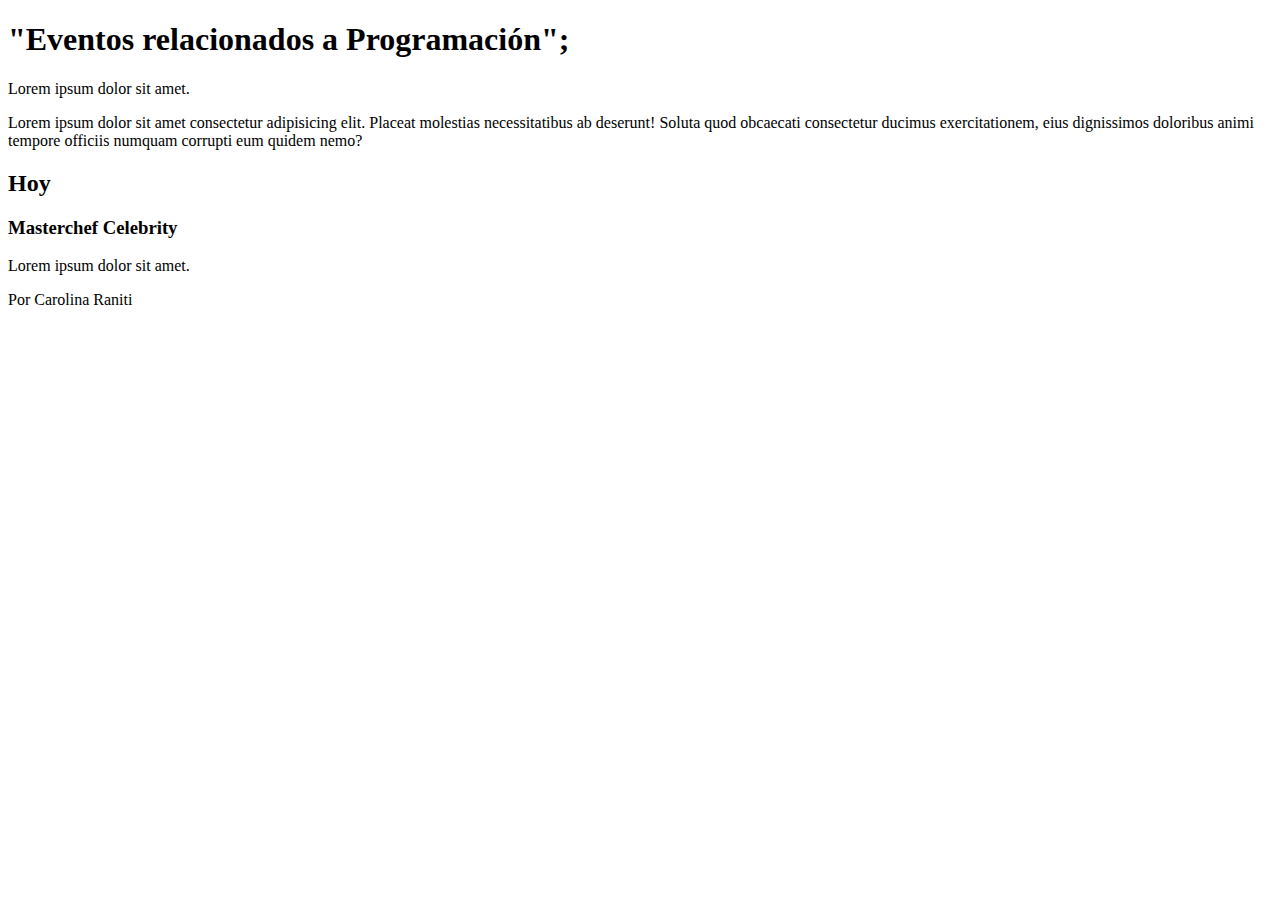
<file: Clase 2/index.html>
<!DOCTYPE html>
<html lang="en">
<head>
    <meta charset="UTF-8">
    <meta http-equiv="X-UA-Compatible" content="IE=edge">
    <meta name="viewport" content="width=, initial-scale=1.0">
    <title>Document</title>
</head>
<body>
    <main>
        <h1>"Eventos relacionados a Programación";</h1>
        <p>Lorem ipsum dolor sit amet.</p>
        <p>Lorem ipsum dolor sit amet consectetur adipisicing elit. Placeat molestias necessitatibus ab deserunt! Soluta quod obcaecati consectetur ducimus exercitationem, eius dignissimos doloribus animi tempore officiis numquam corrupti eum quidem nemo?</p>
        <section>
            <h2>Hoy</h2>
        </section>
        <section>
            
      </section>
        <div>
            <article>
                <h3>Masterchef Celebrity</h3>
                <p>Lorem ipsum dolor sit amet.</p>
                <footer>
                    <span>Por Carolina Raniti</span>
                </footer>
            </article>
        </div>
    </main>
</body>
</html>
</file>
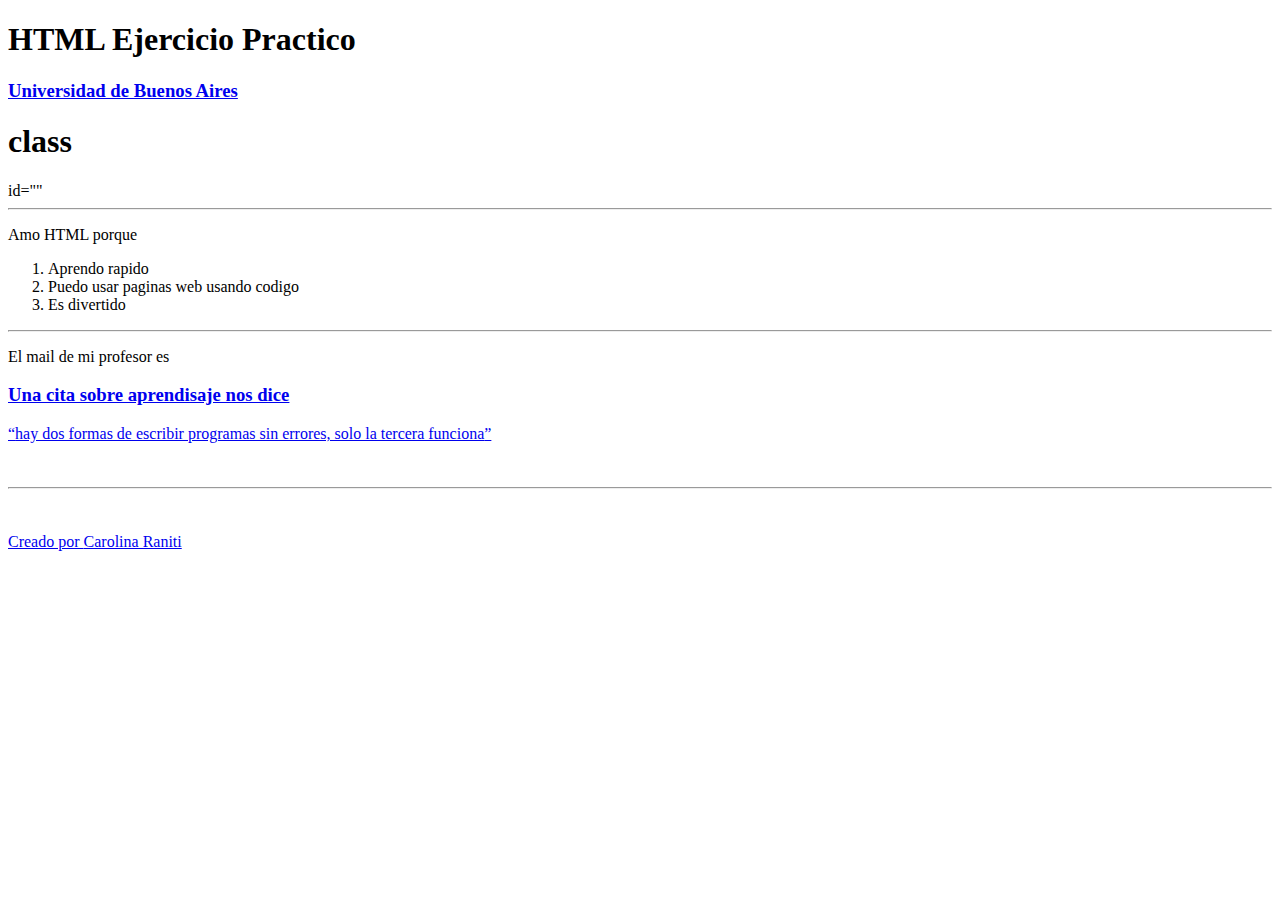
<file: Clase 3/index.html>
<!DOCTYPE html>
<html lang="en">
<head>
    <meta charset="UTF-8">
    <meta http-equiv="X-UA-Compatible" content="IE=edge">
    <meta name="viewport" content="width=device-width, initial-scale=1.0">
    <title>Document</title>
    <link href="estilo.css" rel="styleshet"><link>
    
</head>
<body>


    <header>
        <h1>HTML Ejercicio Practico</h1>
        <title>Color red</title>
    </header>

           <h3><a class="uba" href="http://www.uba.com.ar" target="_blank">Universidad de Buenos Aires</a></h3>


            <header></header>
            <main>
                    <h1>class</h1>id=""
                    <hr>

                    <section>

                        <p>Amo HTML porque</p>

            <ol>
                <li>Aprendo rapido</li>
                <li>Puedo usar paginas web usando codigo</li>
                <li>Es divertido</li>

            </ol>

        </section>

        <hr>

        <section>

            <p>El mail de mi profesor es <span class="mail"><a href="mailto"</span></p>
            
            <h3>Una cita sobre aprendisaje nos dice</h3>

            <q class="cursiva">hay dos formas de escribir programas sin errores, solo la tercera funciona</q>

            <section>

                <br>

                <br>

                <hr>

                <br>

                <br>

                <footer>Creado por <span class="cursiva">Carolina Raniti</span></footer>
</file>
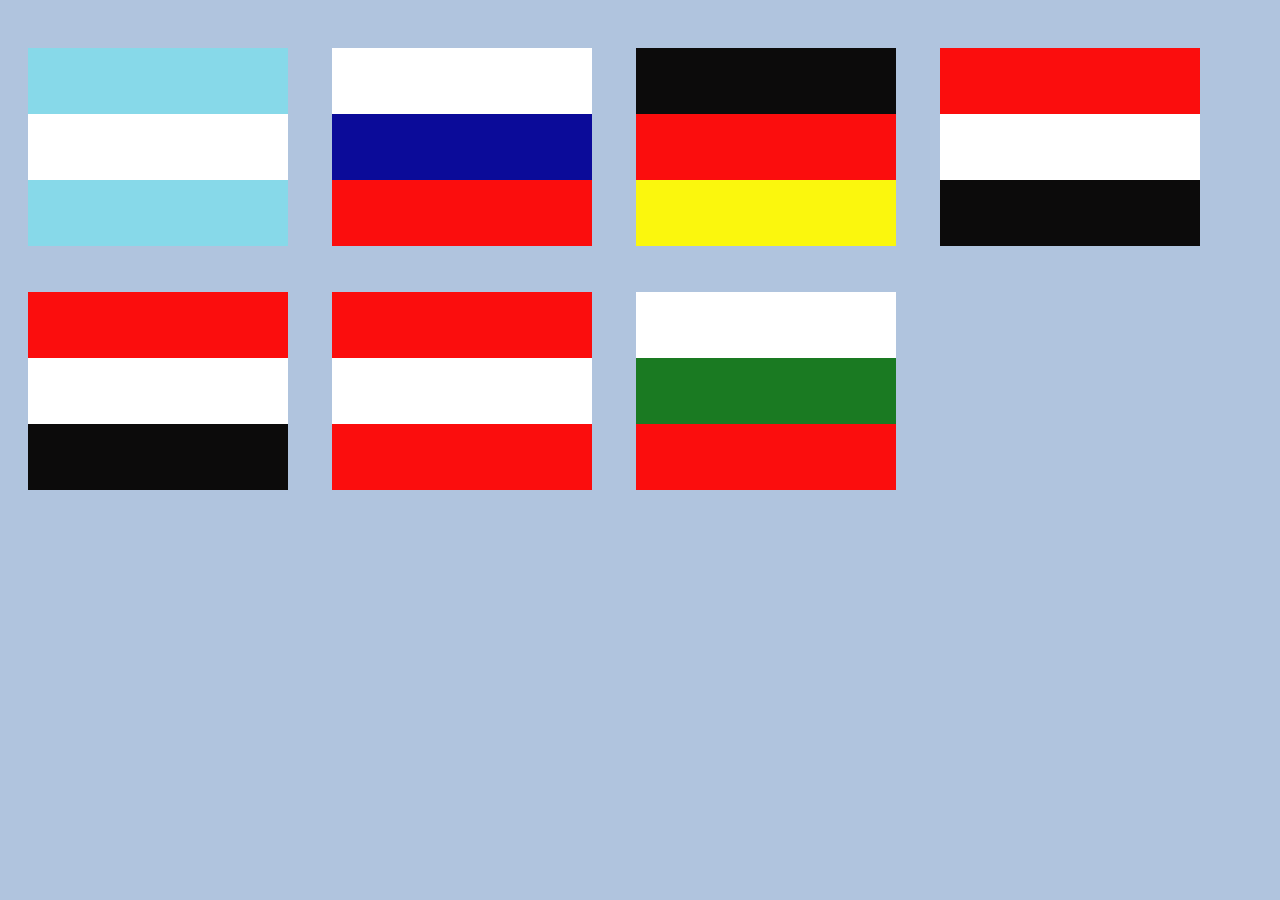
<file: Clase 7/index.html>
<!DOCTYPE html>
<html lang="en">
<head>
    <meta charset="UTF-8">
    <meta http-equiv="X-UA-Compatible" content="IE=edge">
    <meta name="viewport" content="width=device-width, initial-scale=1.0">
    <title>Banderas</title>
    <link rel="stylesheet" href="estilo.css">
</head>
<body>
    <header></header>
    <main>
        <div class="banderas">
            
            <div class="bandera-argentina">
                <div class="franja-celeste"></div>
                <div class="franja-blanca"></div>
                <div class="franja-celeste"></div>
            </div>

            <div class="bandera-rusia">
                <div class="franja-blanca"></div>
                <div class="franja-azul"></div>
                <div class="franja-roja"></div>
            </div>

            <div class="bandera-alemania">
                <div class="franja-negra"></div>
                <div class="franja-roja"></div>
                <div class="franja-amarilla"></div>
            </div>

            <div class="bandera-egipto">
                <div class="franja-roja"></div>
                <div class="franja-blanca"></div>
                <div class="franja-negra"></div>
            </div>

            <div class="bandera-egipto">
                <div class="franja-roja"></div>
                <div class="franja-blanca"></div>
                <div class="franja-negra"></div>
            </div>

            <div class="bandera-austria">
                <div class="franja-roja"></div>
                <div class="franja-blanca"></div>
                <div class="franja-roja"></div>
            </div>

            <div class="bandera-bulgaria">
                <div class="franja-blanca"></div>
                <div class="franja-verde"></div>
                <div class="franja-roja"></div>
            </div>

        </div>
        
        

    </main>
    
</body>
</html>
</file>
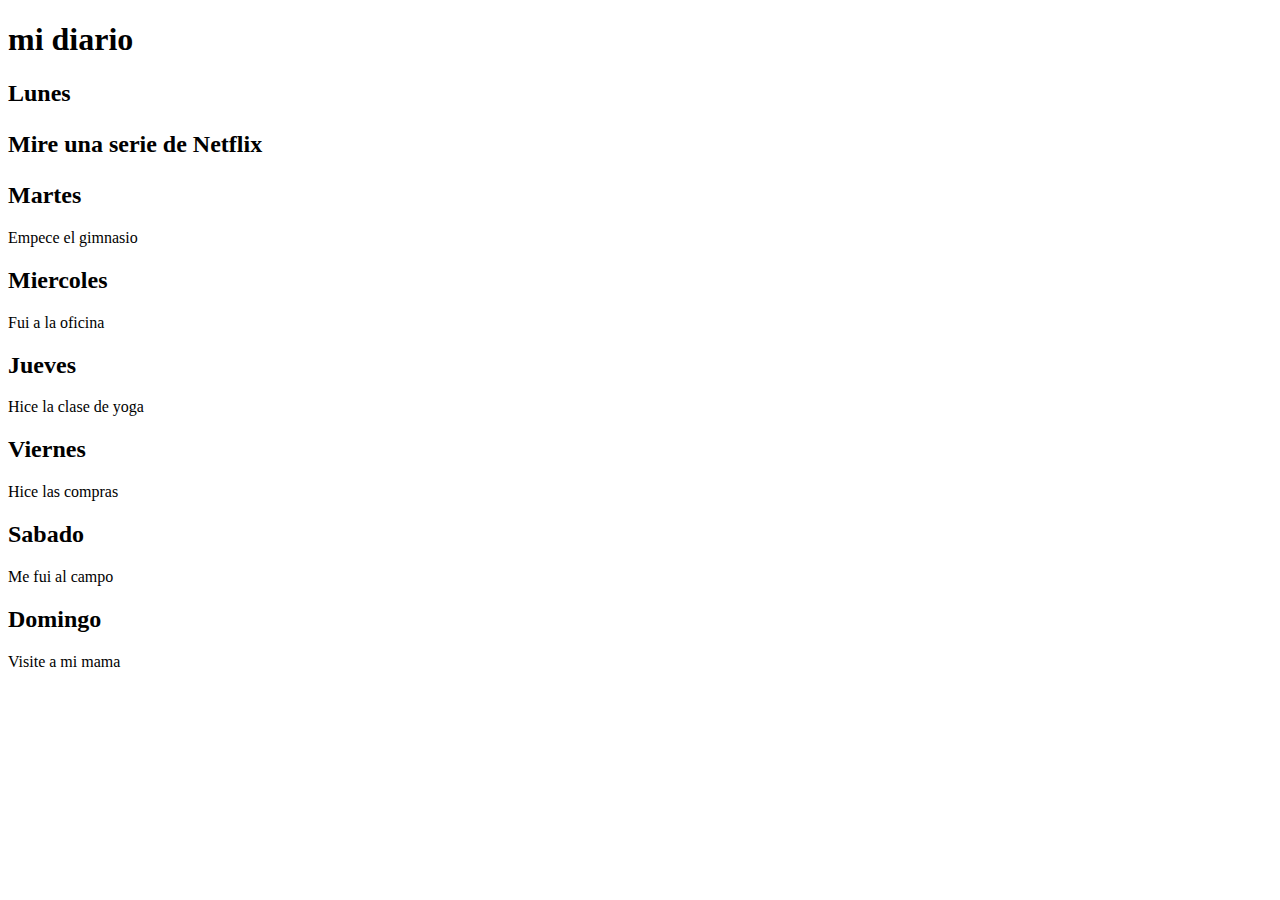
<file: Clase 1/Ejercicio 2/index.html>
<!DOCTYPE html>
<html lang="en">
<head>
    <meta charset="UTF-8">
    <meta http-equiv="X-UA-Compatible" content="IE=edge">
    <meta name="viewport" content="width=device-width, initial-scale=1.0">
    <title>Diario Personal</title>
</head>
<body>
    <h1>mi diario<h1>
        <!-- este es un comentario alt masshift mas a -->
    <h2>Lunes<h2>
        <p>Mire una serie de Netflix</p>
    <h2>Martes</h2>
    <p>Empece el gimnasio</p>
    <h2>Miercoles</h2>
    <p>Fui a la oficina</p>
    <h2>Jueves</h2>
    <p>Hice la clase de yoga</p>
    <H2>Viernes</H2>
    <p>Hice las compras</p>
    <h2>Sabado</h2>
    <p>Me fui al campo</p>
    <h2>Domingo</h2>
    <p>Visite a mi mama</p>

</body>
</html>
</file>
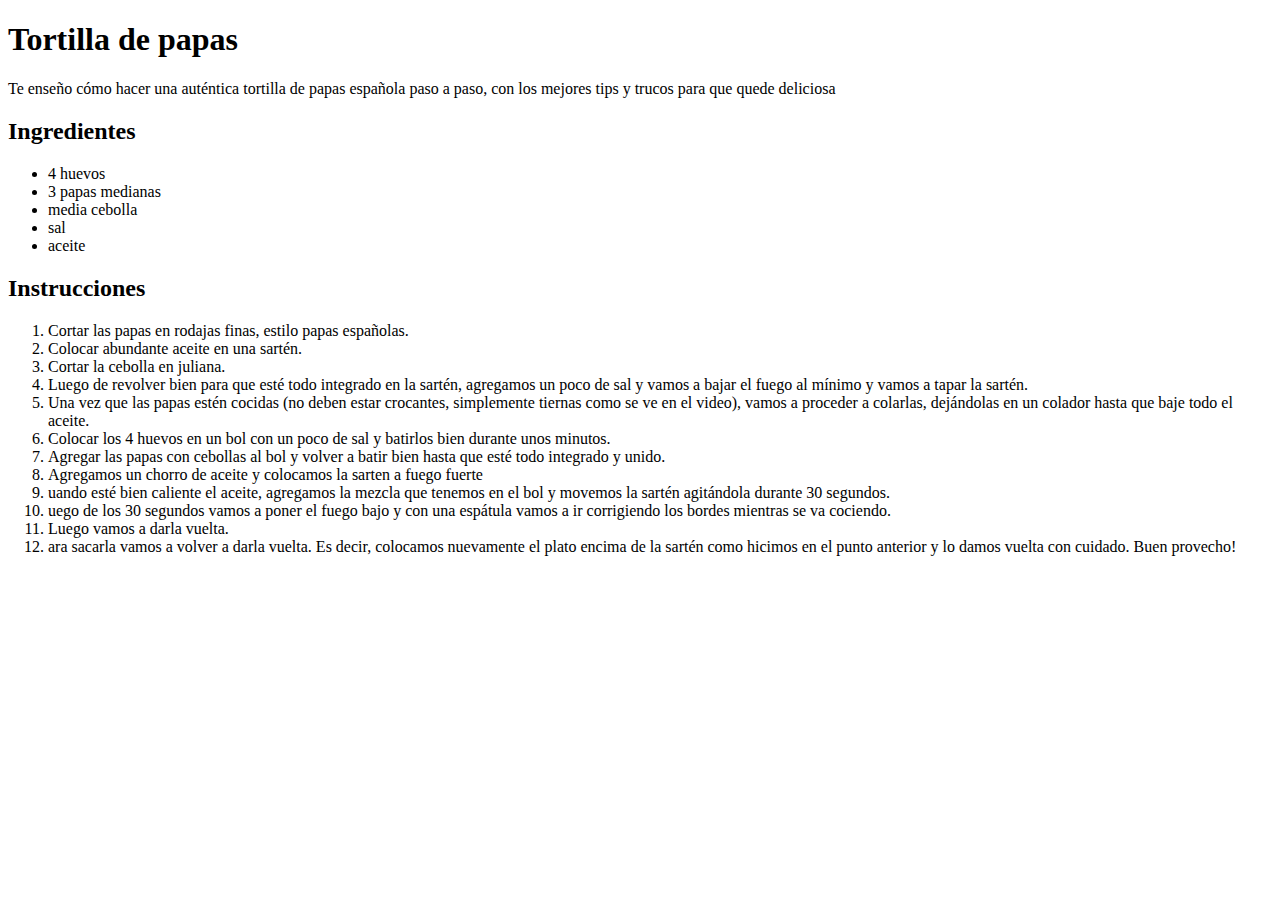
<file: Clase 1/Ejercicio 4/index.html>
<!DOCTYPE html>
<html lang="en">
<head>
    <meta charset="UTF-8">
    <meta http-equiv="X-UA-Compatible" content="IE=edge">
    <meta name="viewport" content="width=device-width, initial-scale=1.0">
    <title>Document</title>
</head>
<body>
    <h1>Tortilla de papas</h1>
    <p> Te enseño cómo hacer una auténtica tortilla de papas española paso a paso, con los mejores tips y trucos para que quede deliciosa</p>
    <h2>Ingredientes</h2>
    <ul>
        <li>4 huevos</li>
        <li>3 papas medianas</li>
        <li>media cebolla</li>
        <li>sal</li>
        <li>aceite</li>
    </ul>
    <h2>Instrucciones</h2>
    <ol>
        <li>Cortar las papas en rodajas finas, estilo papas españolas.</li>
        <li>Colocar abundante aceite en una sartén.</li>
        <li>Cortar la cebolla en juliana.</li>
        <li>Luego de revolver bien para que esté todo integrado en la sartén, agregamos un poco de sal y vamos a bajar el fuego al mínimo y vamos a tapar la sartén.</li>
        <li>Una vez que las papas estén cocidas (no deben estar crocantes, simplemente tiernas como se ve en el video), vamos a proceder a colarlas, dejándolas en un colador hasta que baje todo el aceite.</li>
        <li>Colocar los 4 huevos en un bol con un poco de sal y batirlos bien durante unos minutos.</li>
        <li>Agregar las papas con cebollas al bol y volver a batir bien hasta que esté todo integrado y unido.</li>
        <li>Agregamos un chorro de aceite y colocamos la sarten a fuego fuerte</li>
        <li>uando esté bien caliente el aceite, agregamos la mezcla que tenemos en el bol y movemos la sartén agitándola durante 30 segundos.</li>
        <li>uego de los 30 segundos vamos a poner el fuego bajo y con una espátula vamos a ir corrigiendo los bordes mientras se va cociendo.</li>
        <li>Luego vamos a darla vuelta.</li>
        <li>ara sacarla vamos a volver a darla vuelta. Es decir, colocamos nuevamente el plato encima de la sartén como hicimos en el punto anterior y lo damos vuelta con cuidado. Buen provecho!</li>
    </ol>

</body>
</html>
</file>
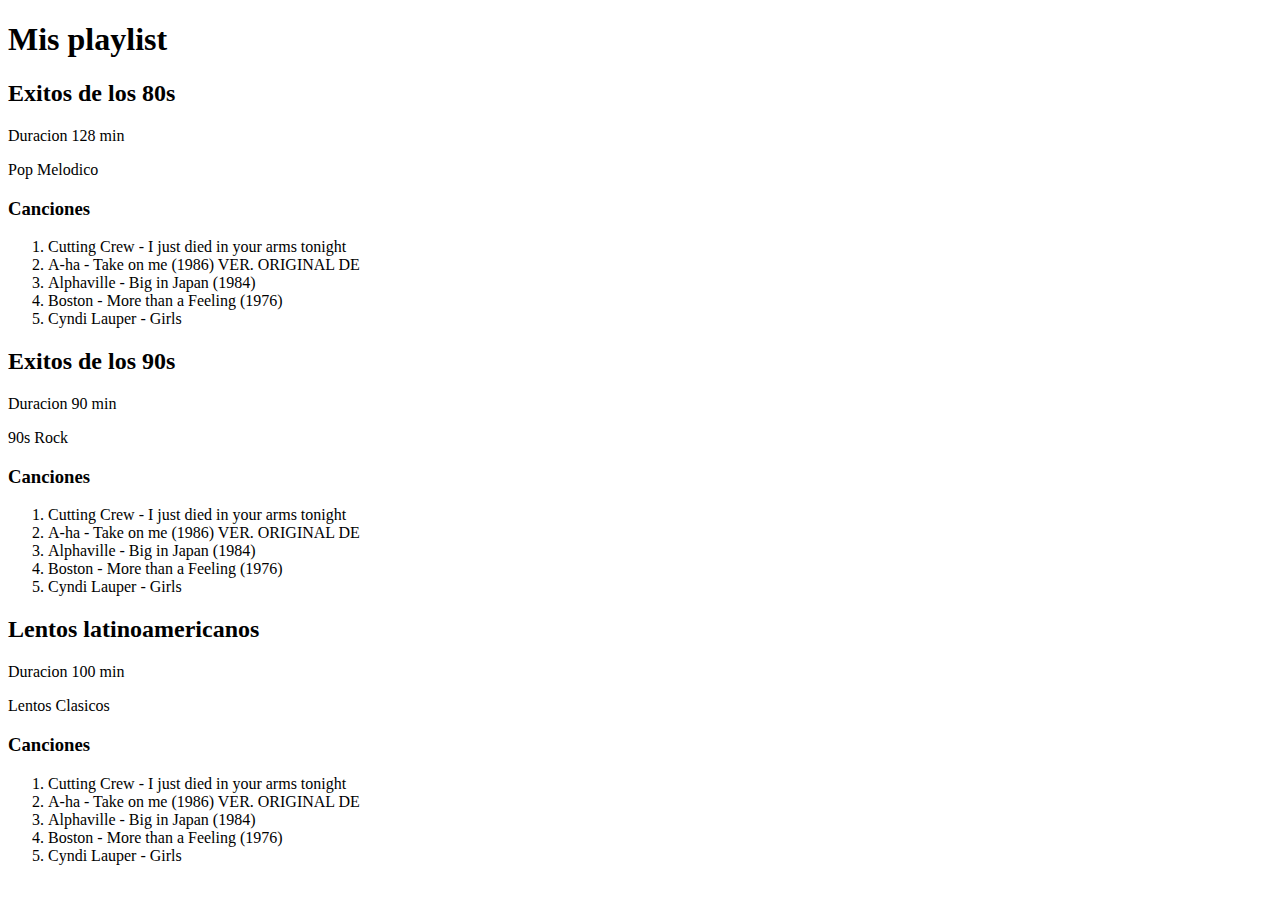
<file: Clase 1/Ejercicio 5/index.html>
<!DOCTYPE html>
<html lang="en">
<head>
    <meta charset="UTF-8">
    <meta http-equiv="X-UA-Compatible" content="IE=edge">
    <meta name="viewport" content="width=device-width, initial-scale=1.0">
    <title>Mi Playlist</title>
</head>
<body>
 <h1>Mis playlist</h1>
 <h2>Exitos de los 80s</h2>
 <p>Duracion 128 min</p>
 <span>Pop</span>
 <span>Melodico</span>
  <h3>Canciones</h3>
<ol>
  <li>Cutting Crew - I just died in your arms tonight     
  <li>A-ha - Take on me (1986) VER. ORIGINAL DE 
  <li>Alphaville - Big in Japan (1984)
  <li>Boston - More than a Feeling (1976)
  <li>Cyndi Lauper - Girls
</ol>
 <h2>Exitos de los 90s</h2>
 <p>Duracion 90 min</p>
 <span>90s</span>
 <span>Rock</span>
  <h3>Canciones</h3>
<ol>
  <li>Cutting Crew - I just died in your arms tonight     
  <li>A-ha - Take on me (1986) VER. ORIGINAL DE 
  <li>Alphaville - Big in Japan (1984)
  <li>Boston - More than a Feeling (1976)
  <li>Cyndi Lauper - Girls
</ol>
 <h2>Lentos latinoamericanos</h2>
 <p>Duracion 100 min</p>
 <span>Lentos</span>
 <span>Clasicos</span>
<h3>Canciones</h3>
<ol>
  <li>Cutting Crew - I just died in your arms tonight     
  <li>A-ha - Take on me (1986) VER. ORIGINAL DE 
  <li>Alphaville - Big in Japan (1984)
  <li>Boston - More than a Feeling (1976)
  <li>Cyndi Lauper - Girls
</ol>
</file>
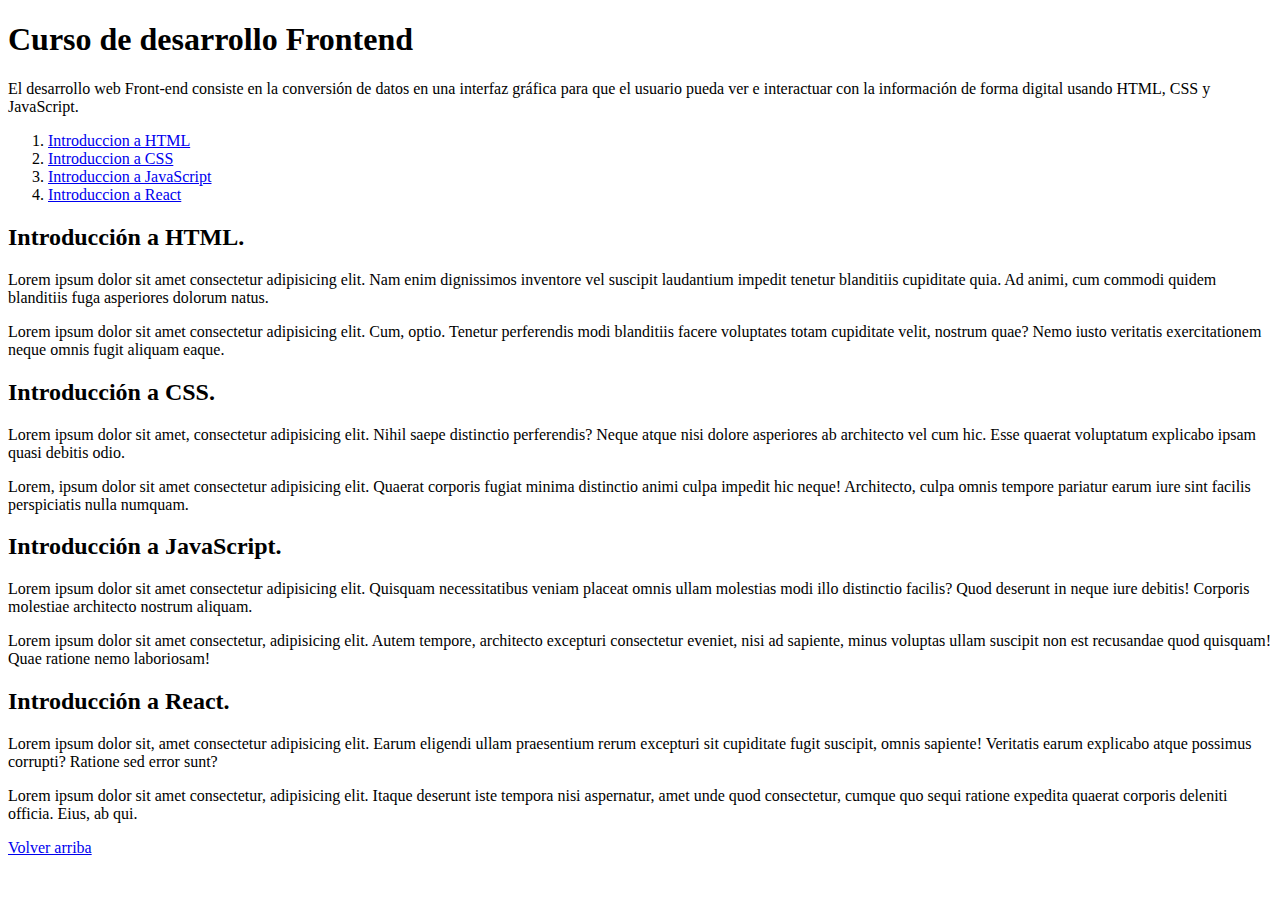
<file: Clase 1/Ejercicio 6/index.html>
<!DOCTYPE html>
<html lang="en">
<head>
    <meta charset="UTF-8">
    <meta http-equiv="X-UA-Compatible" content="IE=edge">
    <meta name="viewport" content="width=device-width, initial-scale=1.0">
    <title>Temario</title>
</head>
<body>      
        <h1> <a name="Volver"></a>Curso de desarrollo Frontend</h1>
        <p>El desarrollo web Front-end consiste en la conversión de datos en una interfaz gráfica para que el usuario pueda ver e interactuar con la información de forma digital usando HTML, CSS y JavaScript.</p>
        <ol>
            <li><a href="#">Introduccion a HTML</a></li>
            <li><a href="#">Introduccion a CSS</a></li>
            <li><a href="#">Introduccion a JavaScript</a></li>
            <li><a href="#">Introduccion a React</a></li>
        </ol>
        <section>
        <h2>Introducción a HTML.</h2>
        <p>Lorem ipsum dolor sit amet consectetur adipisicing elit. Nam enim dignissimos inventore vel suscipit laudantium impedit tenetur blanditiis cupiditate quia. Ad animi, cum commodi quidem blanditiis fuga asperiores dolorum natus.</p>
        <p>Lorem ipsum dolor sit amet consectetur adipisicing elit. Cum, optio. Tenetur perferendis modi blanditiis facere voluptates totam cupiditate velit, nostrum quae? Nemo iusto veritatis exercitationem neque omnis fugit aliquam eaque.</p>
        </section>
        <section>
        <h2>Introducción a CSS.</h2>
        <p>Lorem ipsum dolor sit amet, consectetur adipisicing elit. Nihil saepe distinctio perferendis? Neque atque nisi dolore asperiores ab architecto vel cum hic. Esse quaerat voluptatum explicabo ipsam quasi debitis odio.</p>
        <p>Lorem, ipsum dolor sit amet consectetur adipisicing elit. Quaerat corporis fugiat minima distinctio animi culpa impedit hic neque! Architecto, culpa omnis tempore pariatur earum iure sint facilis perspiciatis nulla numquam.</p>
        </section>
        <section>
        <h2>Introducción a JavaScript.</h2>
        <p>Lorem ipsum dolor sit amet consectetur adipisicing elit. Quisquam necessitatibus veniam placeat omnis ullam molestias modi illo distinctio facilis? Quod deserunt in neque iure debitis! Corporis molestiae architecto nostrum aliquam.</p>
        <p>Lorem ipsum dolor sit amet consectetur, adipisicing elit. Autem tempore, architecto excepturi consectetur eveniet, nisi ad sapiente, minus voluptas ullam suscipit non est recusandae quod quisquam! Quae ratione nemo laboriosam!</p>
        </section>
        <section>
        <h2>Introducción a React.</h2>
        <p>Lorem ipsum dolor sit, amet consectetur adipisicing elit. Earum eligendi ullam praesentium rerum excepturi sit cupiditate fugit suscipit, omnis sapiente! Veritatis earum explicabo atque possimus corrupti? Ratione sed error sunt?</p>
        <p>Lorem ipsum dolor sit amet consectetur, adipisicing elit. Itaque deserunt iste tempora nisi aspernatur, amet unde quod consectetur, cumque quo sequi ratione expedita quaerat corporis deleniti officia. Eius, ab qui.</p>
        </section>
        <a href="#Volver">Volver arriba</a>
                
</body>
</html>
</file>
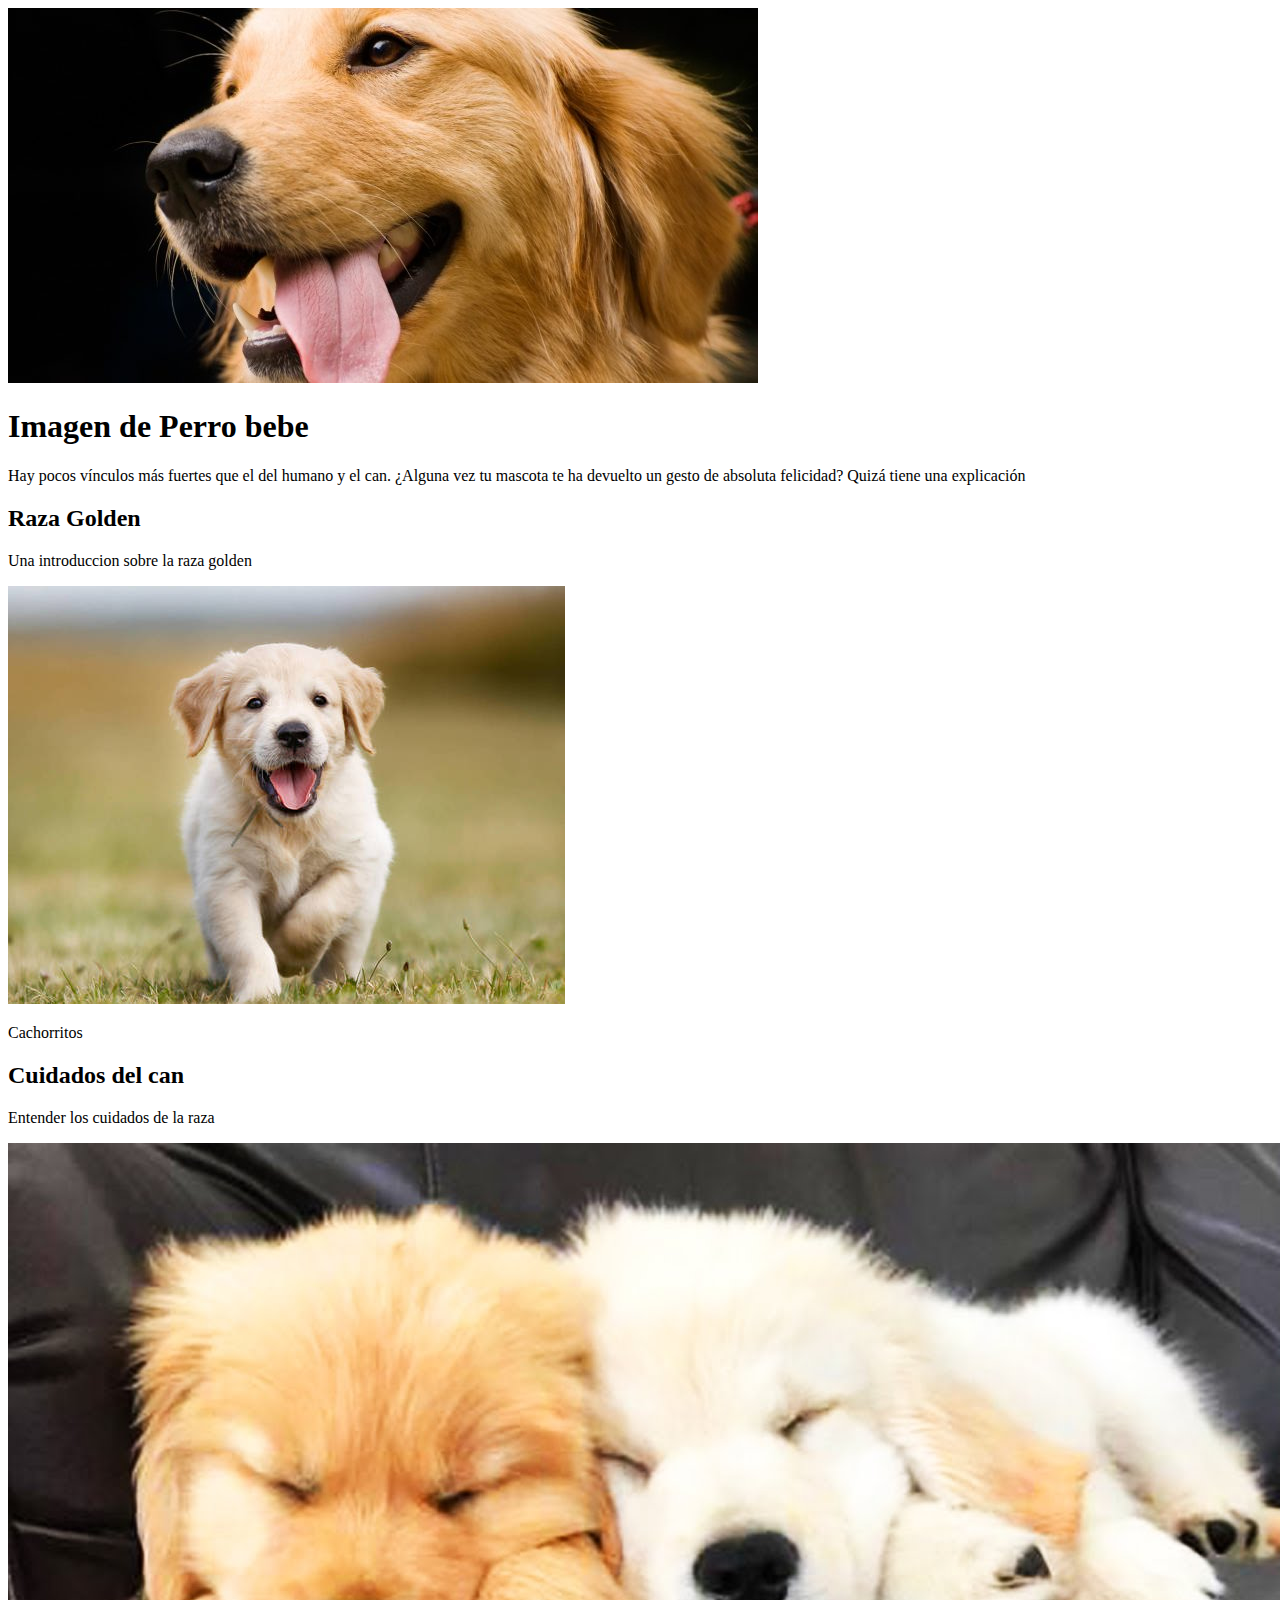
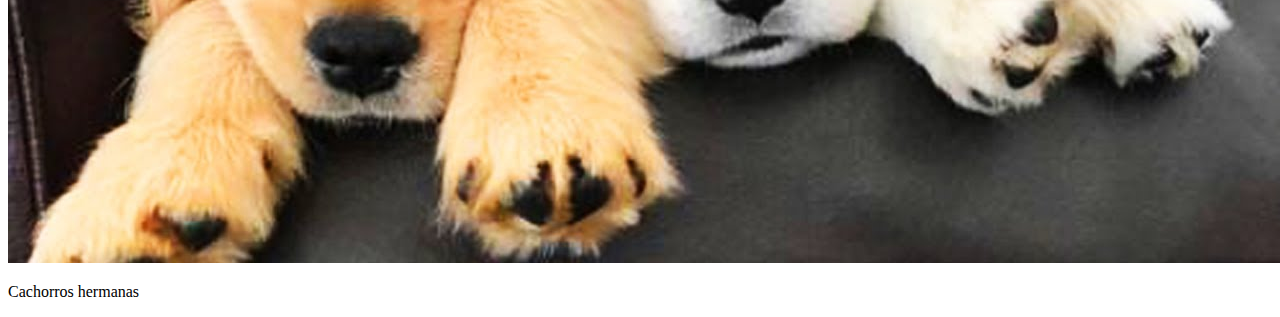
<file: Clase 1/Ejercicio 7/index.html>
<!DOCTYPE html>
<html lang="en">
<head>
    <meta charset="UTF-8">
    <meta http-equiv="X-UA-Compatible" content="IE=edge">
    <meta name="viewport" content="width=device-width, initial-scale=1.0">
    <title>Document</title>
</head>
<body>
    <img src="descarga.jpg" alt="Golden">
    <h1>Imagen de Perro bebe</h1>
    <p>Hay pocos vínculos más fuertes que el del humano y el can. ¿Alguna vez tu mascota te ha devuelto un gesto de absoluta felicidad? Quizá tiene una explicación</p>
    <section>
        <h2>Raza Golden</h2>
        <p>Una introduccion sobre la raza golden</p>

        <img src="descarga.jpg 2.jpg" alt="Golden corriendo">

        <p>Cachorritos</p>
    </section>
    <Section>
        <h2>Cuidados del can</h2>
        <p>Entender los cuidados de la raza</p>

        <img src="descarga.jpg 3.jpg" alt="dos cachorros golden">

        <p>Cachorros hermanas</p>
    </Section>
</body>
</html>
</file>
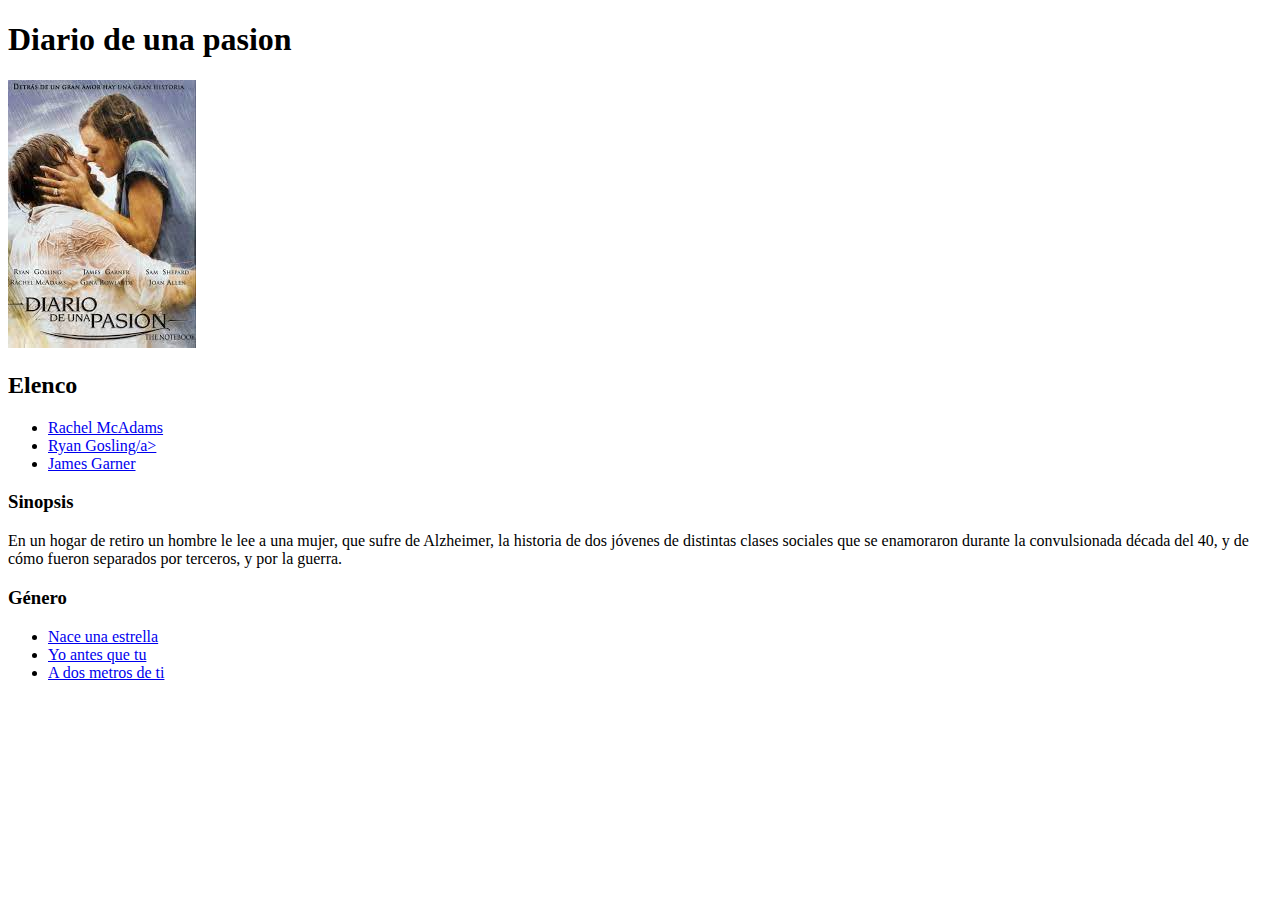
<file: Clase 1/Ejercicio 8/index.html>
<!DOCTYPE html>
<html lang="en">
<head>
    <meta charset="UTF-8">
    <meta http-equiv="X-UA-Compatible" content="IE=edge">
    <meta name="viewport" content="width=device-width, initial-scale=1.0">
    <title>Document</title>
</head>
<body>
    <h1>Diario de una pasion</h1>
    <img src="descarga.jpg diario.jpg" alt="Diario de una pasion">
    <h2>Elenco</h2>
    <ul>
        <li><a href="https://www.google.com/search?q=rachel+mcadams&bih=772&biw=1598&hl=es-419&sxsrf=ALeKk00qdxbGwiBikwCl6Ce3yQM2zjJUcg%3A1620330904918&ei=mEmUYIvHN_nc1sQPmLCNmAk&gs_ssp=eJzj4tTP1TcwtjTMqjJg9OIrSkzOSM1RyE1OTEnMLQYAa0cIfg&oq=rachel&gs_lcp=[base64]&sclient=gws-wiz">Rachel McAdams</a></li>
        <li><a href="https://www.google.com/search?q=ryan+gosling&bih=772&biw=1598&hl=es-419&sxsrf=ALeKk01lD8YDSEFZXbCwcUB5vuP7rNGitw%3A1620331138066&ei=gkqUYNSbA7HM1sQP8cmsgA4&gs_ssp=eJzj4tTP1TcwzjWLrzJg9OIpqkzMU0jPL87JzEsHAF96CBI&oq=Ryan+Gosling&gs_lcp=Cgdnd3Mtd2l6EAEYADIKCC4QsQMQQxCTAjIHCAAQhwIQFDIECAAQQzIECAAQQzIECAAQQzIECAAQQzIECAAQQzIECAAQQzIECAAQQzIECAAQQ0oFCDgSATFQzo4FWM6OBWC0owVoAHAAeACAAfEBiAHjApIBBTAuMS4xmAEAoAECoAEBqgEHZ3dzLXdpesABAQ&sclient=gws-wiz">Ryan Gosling/a></li>
        <li><a href="https://www.google.com/search?q=james+garner&bih=772&biw=1598&hl=es-419&sxsrf=ALeKk01oq6t_yKrrJOESYRhR1IXzRt6XOg%3A1620331226321&ei=2kqUYKn7Erva1sQPq4ie4AQ&gs_ssp=eJzj4tTP1TcwNMvOrjBg9OLJSsxNLVZITyzKSy0CAF6lB_o&oq=James+Garner&gs_lcp=Cgdnd3Mtd2l6EAEYADIKCC4QsQMQQxCTAjICCAAyAggAMgIILjICCAAyAggAMgIIADICCAAyAggAMgIIAEoFCDgSATFQq5YGWKuWBmC9pgZoAHAAeACAAeMBiAHPApIBBTAuMS4xmAEAoAECoAEBqgEHZ3dzLXdpesABAQ&sclient=gws-wiz">James Garner</a></li>
    </ul>
    <h3>Sinopsis</h3>
    <p>En un hogar de retiro un hombre le lee a una mujer, que sufre de Alzheimer, la historia de dos jóvenes de distintas clases sociales que se enamoraron durante la convulsionada década del 40, y de cómo fueron separados por terceros, y por la guerra.</p>
    <h3>Género</h3>
    <ul>
        <li> <a href="https://www.primevideo.com/detail/amzn1.dv.gti.8ab6ff1b-f125-99f1-940c-521d57520e24?ref_=dvm_pds_tit_ar_dc_s_g|m_cc8gYWJjc_c476388166701">Nace una estrella</a></li>
        <li> <a href="https://es.wikipedia.org/wiki/Me_before_you_(pel%C3%ADcula_de_2016)">Yo antes que tu</a></li>
        <li> <a href="https://es.wikipedia.org/wiki/A_dos_metros_de_ti">A dos metros de ti</a></li>
    </ul>
    
</body>
</html>
</file>
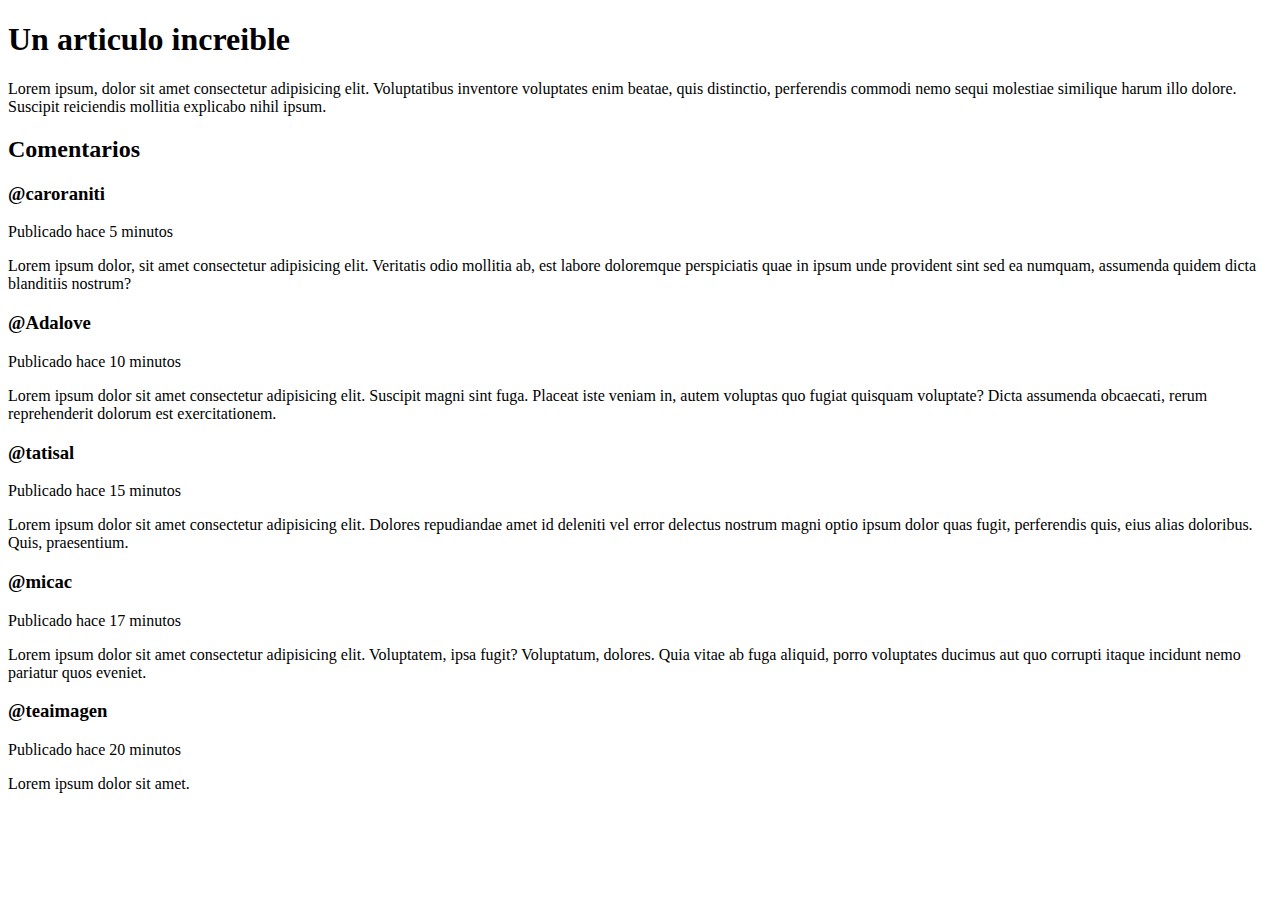
<file: Clase 1/Ejercicio 9/index.html>
<!DOCTYPE html>
<html lang="en">
<head>
    <meta charset="UTF-8">
    <meta http-equiv="X-UA-Compatible" content="IE=edge">
    <meta name="viewport" content="width=device-width, initial-scale=1.0">
    <title>Document</title>
</head>
<body>
    <h1>Un articulo increible</h1>
    <p>Lorem ipsum, dolor sit amet consectetur adipisicing elit. Voluptatibus inventore voluptates enim beatae, quis distinctio, perferendis commodi nemo sequi molestiae similique harum illo dolore. Suscipit reiciendis mollitia explicabo nihil ipsum.</p>
    <h2>Comentarios</h2>
    <div>
        <h3>@caroraniti</h3>
        <span>Publicado hace 5 minutos</span>
        <p>Lorem ipsum dolor, sit amet consectetur adipisicing elit. Veritatis odio mollitia ab, est labore doloremque perspiciatis quae in ipsum unde provident sint sed ea numquam, assumenda quidem dicta blanditiis nostrum?</p>
    </div>
        <div>
            <h3>@Adalove</h3>
            <span>Publicado hace 10 minutos</span>
            <p>Lorem ipsum dolor sit amet consectetur adipisicing elit. Suscipit magni sint fuga. Placeat iste veniam in, autem voluptas quo fugiat quisquam voluptate? Dicta assumenda obcaecati, rerum reprehenderit dolorum est exercitationem.</p>
        </div>
        <div>
            <h3>@tatisal</h3>
            <span>Publicado hace 15 minutos</span>
            <p>Lorem ipsum dolor sit amet consectetur adipisicing elit. Dolores repudiandae amet id deleniti vel error delectus nostrum magni optio ipsum dolor quas fugit, perferendis quis, eius alias doloribus. Quis, praesentium.</p>
        </div>
        <div>
            <h3>@micac</h3>
            <span>Publicado hace 17 minutos</span>
            <p>Lorem ipsum dolor sit amet consectetur adipisicing elit. Voluptatem, ipsa fugit? Voluptatum, dolores. Quia vitae ab fuga aliquid, porro voluptates ducimus aut quo corrupti itaque incidunt nemo pariatur quos eveniet.</p>
        </div>
        <div>
            <h3>@teaimagen</h3>
            <span>Publicado hace 20 minutos</span>
            <p>Lorem ipsum dolor sit amet.</p>
        </div>
    </body>
    </html>
</file>
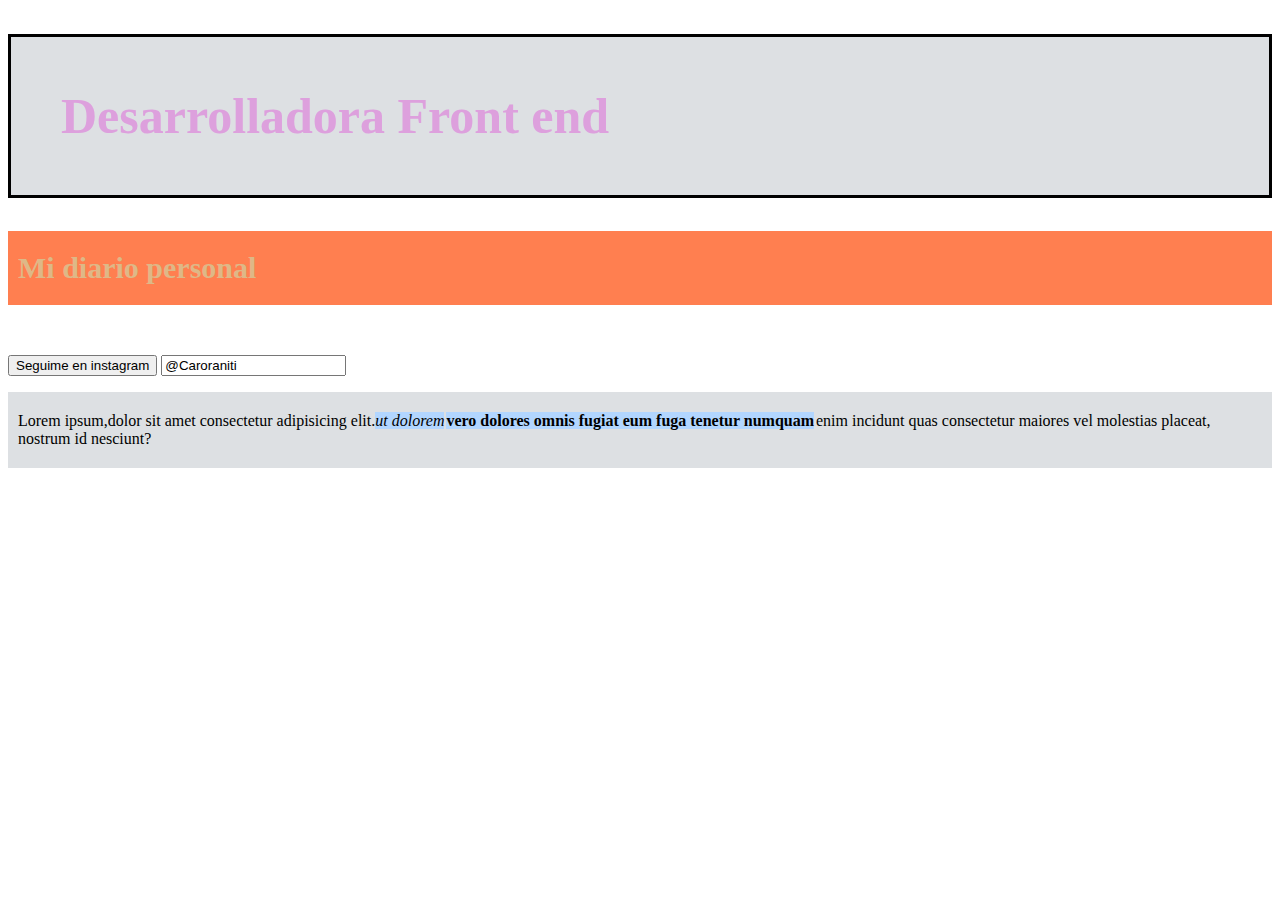
<file: Clase 6/Ejercicio 2/index.html>
<!DOCTYPE html>
<html lang="en">
<head>
    <meta charset="UTF-8">
    <meta http-equiv="X-UA-Compatible" content="IE=edge">
    <meta name="viewport" content="width=device-width, initial-scale=1.0">
    <title>Document</title>
    <link rel="stylesheet" href="estilo.css">
</head>
<body>
    <h1>Desarrolladora Front end</h1>
    <h2><p>Mi diario personal</p></h2>
<button>Seguime en instagram</button>
    <input type="text" value="@Caroraniti">
    <p>Lorem ipsum,dolor sit amet consectetur adipisicing elit.<em>ut dolorem</em><strong>vero dolores omnis fugiat eum fuga tenetur numquam</strong>enim incidunt quas consectetur maiores vel molestias placeat, nostrum id nesciunt?</p>
    
</body>
</html>
</file>
<file: Clase 3/estilo.css>
.title{
    color: red
    font: italic;
}

.uba{
    background-color: aqua
    font-weight: lighter;
}

.mail{
    background-color: aqua
}

.cursiva{
    font-style: italic;
}
</file>
<file: Clase 7/estilo.css>
*{
    box-sizing: border-box;
    background-color: lightsteelblue;
    
}

.banderas{
    display:inline-block;
    
}

.bandera-rusia, .bandera-argentina, .bandera-alemania, .bandera-egipto,
.bandera-austria, .bandera-bulgaria{
    padding: 20px;
    width: 300px;
    height: 200px;
    margin-top: 20px;
    margin-bottom: 20px;
    display: inline-block;  
}

.franja-celeste{
    background-color: rgb(135, 217, 233);
    width: auto;
    height: 66px;
    
}
.franja-blanca{
    background-color: #ffffff;
    width: auto;
    height: 66px;
}

.franja-azul{
    background-color: rgb(11, 11, 153);
    width: auto;
    height: 66px;
    
}

.franja-roja{
    background-color: rgb(251, 13, 13);
    width: auto;
    height: 66px;  
}

.franja-negra{
    background-color: rgb(12, 11, 11);
    width: auto;
    height: 66px;  
}

.franja-amarilla{
    background-color: rgb(251, 247, 13);
    width: auto;
    height: 66px;  
}

.franja-verde{
    background-color: rgb(26, 122, 34);
    width: auto;
    height: 66px;  
}
</file>
<file: Clase 6/Ejercicio 2/estilo.css>
h1, p {
    background-color: #DDE0E3;    /* Light gray */
  }


  em, strong {
    background-color: #B2D6FF;
    display:inline;             /* This is the default for em and strong */
  }
  

  h1 {
      color: plum;
      font-size: 50px;
      padding: 50px;
      border: 3px solid black
  }
  

  h2 p {
      background-color: coral;
     
  }
  h2 p {
      color: burlywood;
      font-size: 30px;
      padding: 20px 0 20px 10px;
        margin-bottom: 50px;          /* Add this */
      }
  
  p {
    padding-top: 20px;
    padding-bottom: 20px;
    padding-left: 10px;
    padding-right: 10px;
  }

  strong {
    margin: 2px;
  }
</file>
